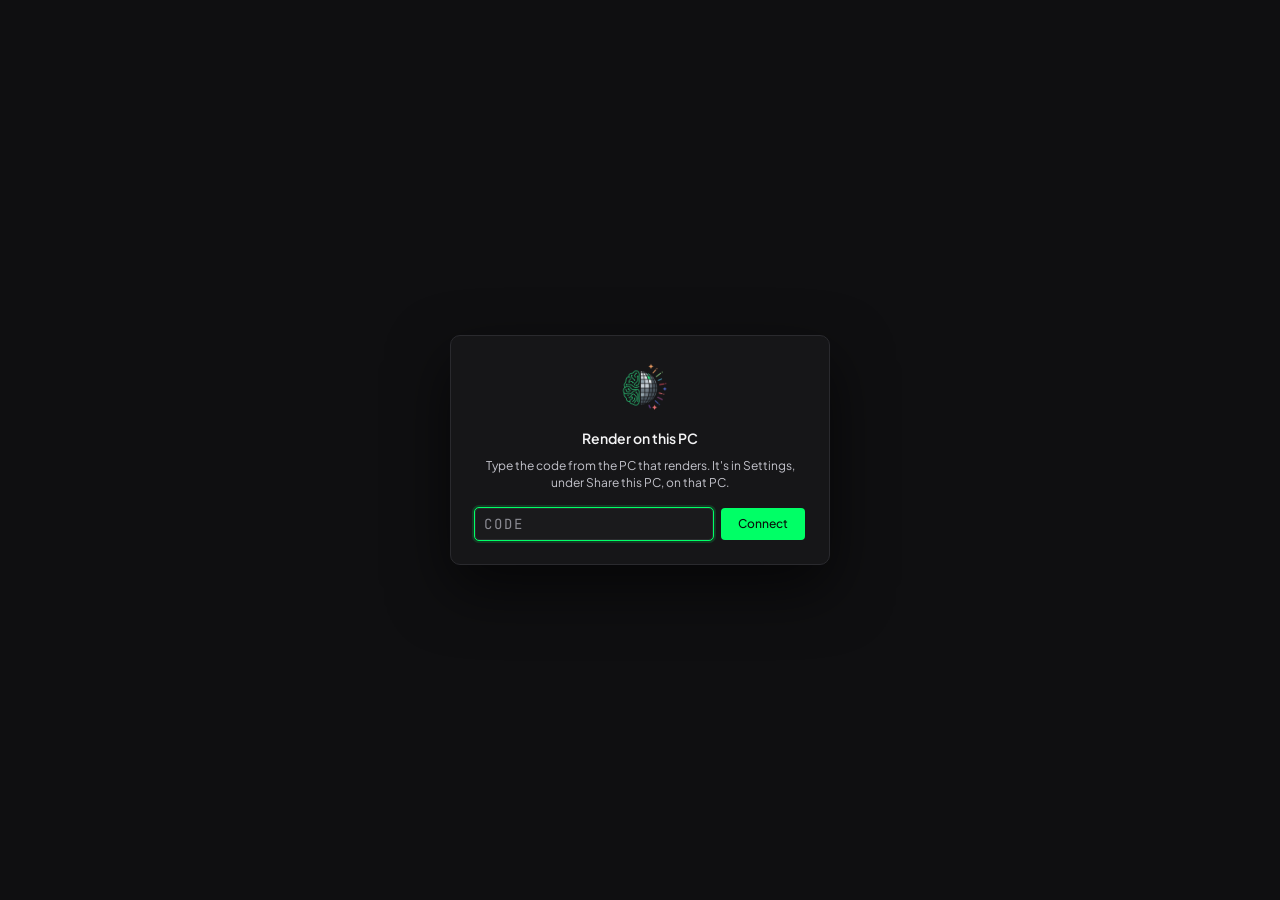
<file: app/static/connect.html>
<!doctype html>
<html lang="en">
<head>
<meta charset="utf-8">
<meta name="viewport" content="width=device-width, initial-scale=1">
<title>Connect to Disco Diffusion Nano</title>
<link rel="icon" href="icon.ico" sizes="any">
<link rel="stylesheet" href="style.css">
<style>
  body { align-items: center; justify-content: center; }
  .connect { width: min(380px, calc(100vw - 32px)); padding: 24px; background: var(--panel); border: 1px solid var(--line-strong); border-radius: 10px; box-shadow: var(--shadow-modal); }
  .connect img { display: block; width: 56px; height: 56px; margin: 0 auto 12px; }
  .connect h1 { margin: 0 0 8px; text-align: center; font-size: 14px; font-weight: 600; color: var(--ink-strong); }
  .connect p { margin: 0 0 16px; color: var(--ink-body); text-align: center; }
  .connect form { display: flex; gap: 8px; }
  .connect input { font: 14px var(--font-mono) !important; letter-spacing: .15em; text-transform: uppercase; height: 32px !important; }
  .connect .primary { flex: none; padding: 0 16px; }
</style>
</head>
<body>
<main class="connect">
  <img src="icon-64.png" alt="">
  <h1>Render on this PC</h1>
  <p>Type the code from the PC that renders. It's in Settings, under Share this PC, on that PC.</p>
  <form id="form">
    <input id="code" autocomplete="off" spellcheck="false" maxlength="12" placeholder="Code" aria-label="Code" autofocus>
    <button class="primary" type="submit">Connect</button>
  </form>
  <p id="error" class="error" role="alert" hidden></p>
</main>
<script>
"use strict";
const code = document.getElementById("code");
const error = document.getElementById("error");
code.value = new URLSearchParams(location.search).get("code") || "";
async function connect(e) {
  e?.preventDefault();
  error.hidden = true;
  const res = await fetch("/api/connect", { method: "POST", headers: { "Content-Type": "application/json" }, body: JSON.stringify({ code: code.value }) });
  if (res.ok) { location.replace("/"); return; }
  const body = await res.json().catch(() => ({}));
  error.textContent = body.detail || "That didn't work. Try again.";
  error.hidden = false;
  code.select();
}
document.getElementById("form").addEventListener("submit", connect);
if (code.value) connect();
</script>
</body>
</html>
</file>
<file: app/static/style.css>
/* Dark theme. Colors, shape, motion and fonts are tokens in :root; use them rather than adding raw colors. */
@font-face { font-family: "Plus Jakarta Sans"; src: url("fonts/PlusJakartaSans.ttf") format("truetype"); font-weight: 200 800; font-display: swap; }
@font-face { font-family: "JetBrains Mono"; src: url("fonts/JetBrainsMono.ttf") format("truetype"); font-weight: 100 800; font-display: swap; }
@font-face { font-family: "Space Grotesk"; src: url("fonts/space-grotesk-300.woff2") format("woff2"); font-weight: 300; font-display: swap; }
@font-face { font-family: "Space Grotesk"; src: url("fonts/space-grotesk-600.woff2") format("woff2"); font-weight: 600; font-display: swap; }

:root {
  color-scheme: dark;
  /* Surfaces, darkest to lightest */
  --divider: #0a0a0b;
  --app: #0f0f11;
  --sunken: #131315;
  --panel: #161618;
  --raised: #1a1a1c;
  --hover: #1f1f22;
  --strong: #222224;
  /* Lines */
  --line-faint: #1d1d20;
  --line: #222225;
  --line-strong: #2a2a2e;
  --line-control: #3f3f46;
  /* Text */
  --ink-strong: #f4f4f5;
  --ink: #e4e4e7;
  --ink-body: #c4c4cc;
  --ink-muted: #a1a1aa;
  --ink-label: #8b8b93;
  --ink-disabled: #52525b;
  /* Accent and status */
  --accent: #00ff66;
  --accent-hover: #4dff94;
  --accent-soft: rgb(0 255 102 / .16);
  --on-accent: #07140c;
  --danger: #f43f5e;
  --danger-line: rgb(244 63 94 / .4);
  --danger-soft: rgb(244 63 94 / .12);
  --warning: #f59e0b;
  --mem-other: #52525b;
  --mem-vram: #2ee086;
  --mem-ram: #4c8dff;
  --mem-disk: #b45cff;
  /* Shape and motion */
  --radius-sm: 4px;
  --radius-md: 6px;
  --radius-lg: 8px;
  --shadow-modal: 0 24px 60px rgb(0 0 0 / .6);
  --ease-out: cubic-bezier(.2, 0, 0, 1);
  --font-ui: "Plus Jakarta Sans", ui-sans-serif, system-ui, sans-serif;
  --font-mono: "JetBrains Mono", ui-monospace, Consolas, monospace;
}

* { box-sizing: border-box; }
html, body { height: 100%; }
body {
  margin: 0;
  display: flex;
  flex-direction: column;
  overflow: hidden;
  background: var(--app);
  color: var(--ink);
  font: 400 12px/1.45 var(--font-ui);
  -webkit-font-smoothing: antialiased;
}
h1, h2 { margin: 0; font-size: inherit; }
code { font-family: var(--font-mono); font-size: 11px; color: var(--ink-body); }
[hidden] { display: none !important; }

:focus-visible { outline: 1px solid var(--accent); outline-offset: 0; box-shadow: 0 0 0 3px var(--accent-soft); }
:focus:not(:focus-visible) { outline: none; }
::-webkit-scrollbar { width: 8px; height: 8px; }
::-webkit-scrollbar-track, ::-webkit-scrollbar-corner { background: transparent; }
::-webkit-scrollbar-thumb { border: 2px solid transparent; border-radius: 4px; background: var(--line-control) padding-box; }
::-webkit-scrollbar-thumb:hover { background-color: var(--ink-label); }

/* Menu bar */
.menubar {
  flex: none; height: 32px; display: flex; align-items: center; gap: 4px;
  padding: 0 8px 0 12px; background: var(--panel); border-bottom: 1px solid var(--divider);
}
.icon-link {
  flex: none; width: 24px; height: 24px; padding: 0; display: inline-flex; align-items: center; justify-content: center;
  color: var(--ink-label); background: none; border: 0; border-radius: var(--radius-sm); cursor: pointer;
  transition: color 120ms var(--ease-out);
}
.icon-link:hover { color: var(--accent); }
.settings-btn { height: 24px; padding: 0 8px; margin-left: 6px; gap: 6px; color: var(--ink-body); background: none; border: 1px solid var(--line-strong); border-radius: var(--radius-sm); }
.settings-btn:hover { color: var(--ink); background: var(--strong); }
.settings-btn svg { width: 14px; height: 14px; }
.icon-link svg { width: 16px; height: 16px; }
.remote-badge { margin-left: 8px; padding: 0 8px; height: 18px; display: inline-flex; align-items: center; font-size: 11px; color: var(--mem-ram); border: 1px solid currentColor; border-radius: 9px; }
/* The wordmark: the one place capitals are used. */
.brand { font: 300 12px/1 "Space Grotesk", var(--font-ui); letter-spacing: .2em; text-transform: uppercase; color: var(--ink-strong); white-space: nowrap; }
.brand span { font-weight: 600; color: var(--accent); }

.banner {
  flex: none; padding: 6px 12px; font-size: 12px; color: var(--warning);
  background: var(--sunken); border-bottom: 1px solid var(--divider);
}

/* Docked workspace: panels stacked with 2px divider gaps */
.workspace {
  flex: 1; min-height: 0;
  display: grid; grid-template-columns: 330px minmax(0, 1fr) 300px;
  gap: 2px; background: var(--divider);
}
.workspace.gallery-closed { grid-template-columns: 330px minmax(0, 1fr) 32px; }
.gallery-closed .gallery .panel-tab, .gallery-closed #openFolder, .gallery-closed #newFolder, .gallery-closed #galleryBody { display: none; }
.workspace.controls-closed { grid-template-columns: 40px minmax(0, 1fr) 300px; }
.workspace.controls-closed.gallery-closed { grid-template-columns: 40px minmax(0, 1fr) 32px; }
.controls-closed .controls .panel-body, .controls-closed .controls .mode-toggle, .controls-closed .controls .panel-foot > :not(.mini-actions) { display: none; }
.controls-closed .controls .panel-top { padding: 2px 0 0; justify-content: center; }  /* level with the Images strip's arrow */
.controls-closed .controls .panel-foot { margin-top: auto; padding: 8px 0; border-top: 0; }
.controls-closed #controlsToggle svg { rotate: 180deg; }
.panel-top .mode-toggle { flex: 1; }
.mini-actions { display: none; }
.controls-closed .mini-actions { display: flex; flex-direction: column; align-items: center; gap: 6px; }
.mini-actions .icon-button { width: 28px; height: 28px; padding: 0; display: grid; place-items: center; }
.mini-actions svg { width: 14px; height: 14px; }
.gallery-closed .gallery .panel-tabs { justify-content: center; padding: 0; }
.gallery-closed #galleryToggle svg { rotate: 180deg; }
.dock { display: flex; flex-direction: column; min-height: 0; background: var(--panel); }
.panel-tabs {
  flex: none; height: 28px; display: flex; align-items: stretch; justify-content: space-between;
  padding-right: 4px; border-bottom: 1px solid var(--line);
}
.panel-tab {
  display: flex; align-items: center; padding: 0 10px; color: var(--ink);
  font-weight: 400; box-shadow: inset 0 -2px 0 var(--accent);
}
.panel-tools { display: flex; align-items: center; gap: 6px; }
.panel-body { flex: 1; min-height: 0; overflow-y: auto; padding: 10px; scrollbar-gutter: stable; }

/* Controls */
.field { display: flex; flex-direction: column; gap: 4px; margin: 0 0 10px; padding: 0; border: 0; min-width: 0; }
.field-name { color: var(--ink-label); padding: 0; }
select option:disabled { color: var(--ink-disabled); }
.hint { color: var(--ink-label); }
input:not([type=checkbox]):not([type=file]):not([type=range]), select, textarea {
  width: 100%; min-width: 0; height: 26px; padding: 0 8px;
  background: var(--raised); color: var(--ink);
  border: 1px solid var(--line-strong); border-radius: var(--radius-sm); font: inherit;
  transition: border-color 120ms var(--ease-out);
}
input[type=number], .value { font-family: var(--font-mono); font-size: 11px; color: var(--accent); font-variant-numeric: tabular-nums; }
textarea { height: auto; padding: 6px 8px; line-height: 1.45; resize: vertical; }
input:not([type=checkbox]):not([type=file]):not([type=range]):hover, select:hover, textarea:hover { border-color: var(--line-control); }
/* Sliders: a thin track that runs edge to edge, filled up to the thumb. */
input[type=range] {
  -webkit-appearance: none; appearance: none; display: block; width: 100%; height: 16px; margin: 0; padding: 0;
  background: transparent; border: 0; cursor: pointer; --fill: 0%;
}
input[type=range]::-webkit-slider-runnable-track {
  height: 4px; border-radius: 2px;
  background: linear-gradient(to right, var(--accent) 0 var(--fill), var(--line-control) var(--fill) 100%);
}
input[type=range]::-webkit-slider-thumb {
  -webkit-appearance: none; width: 12px; height: 12px; margin-top: -4px; border-radius: 50%;
  background: var(--ink-strong); border: 0; box-shadow: 0 0 0 1px rgb(0 0 0 / .4);
  transition: transform 120ms var(--ease-out);
}
input[type=range]:hover::-webkit-slider-thumb { transform: scale(1.15); }
input[type=range]::-moz-range-track { height: 4px; border-radius: 2px; background: var(--line-control); }
input[type=range]::-moz-range-progress { height: 4px; border-radius: 2px; background: var(--accent); }
input[type=range]::-moz-range-thumb { width: 12px; height: 12px; border-radius: 50%; background: var(--ink-strong); border: 0; }
input[type=range]:disabled { cursor: not-allowed; opacity: .5; }
input[type=range]:focus-visible { outline: none; box-shadow: none; }
input[type=range]:focus-visible::-webkit-slider-thumb { box-shadow: 0 0 0 3px var(--accent-soft); }
::placeholder { color: var(--ink-label); opacity: 1; }
input[type=checkbox] { accent-color: var(--accent); margin: 0; }
input[type=file] { color: var(--ink-label); width: 100%; font: inherit; }
input[type=file]::file-selector-button {
  height: 26px; padding: 0 10px; margin-right: 8px; font: inherit; color: var(--ink);
  background: transparent; border: 1px solid var(--line-strong); border-radius: var(--radius-sm); cursor: pointer;
}
.tile-view { align-self: end; }
.pick-row { display: flex; gap: 8px; align-items: center; min-width: 0; }
.pick-row select { flex: 1; min-width: 0; }
.icon-button { flex: none; width: 28px; padding: 0; display: inline-flex; align-items: center; justify-content: center; }
.icon-button svg { width: 16px; height: 16px; }
.segmented.names { width: 200px; }
.context-menu {
  position: fixed; z-index: 50; min-width: 188px; max-width: 300px; padding: 4px;
  background: var(--raised); border: 1px solid var(--line-control); border-radius: var(--radius-md); box-shadow: var(--shadow-modal);
}
.context-menu button {
  display: block; width: 100%; height: 28px; padding: 0 10px; overflow: hidden; text-align: left; white-space: nowrap; text-overflow: ellipsis;
  color: var(--ink); background: none; border: 0; border-radius: var(--radius-sm); cursor: pointer;
}
.context-menu button:hover:not(:disabled), .context-menu button:focus-visible { background: var(--hover); outline: none; }
.context-menu button:disabled { color: var(--ink-disabled); cursor: default; }
.context-menu hr { height: 1px; margin: 4px 0; background: var(--line-strong); border: 0; }
.toast {
  position: fixed; z-index: 50; left: 50%; bottom: 40px; padding: 6px 12px; transform: translateX(-50%);
  color: var(--ink); background: var(--raised); border: 1px solid var(--line-control); border-radius: var(--radius-md);
}
.segmented { display: grid; grid-auto-flow: column; grid-auto-columns: minmax(0, 1fr); gap: 2px; padding: 2px; background: var(--sunken); border: 1px solid var(--line); border-radius: var(--radius-sm); }
.segmented button { height: 24px; min-width: 0; padding: 0 2px; overflow: hidden; text-overflow: ellipsis; white-space: nowrap; background: transparent; color: var(--ink-label); }
.segmented button:hover:not(:disabled) { background: var(--hover); color: var(--ink); }
.segmented button[aria-pressed="true"] { background: var(--strong); color: var(--accent); }
.checks { display: grid; grid-template-columns: 1fr 1fr; gap: 4px 10px; }
.check { display: flex; align-items: center; gap: 6px; color: var(--ink-body); }
/* On and off settings are switches: the label on the left, the switch on the right. */
.check.toggle { flex-direction: row-reverse; justify-content: space-between; gap: 10px; min-height: 22px; cursor: pointer; }
input.switch {
  appearance: none; -webkit-appearance: none; position: relative; flex: none; width: 22px; height: 12px; margin: 0;
  border-radius: 6px; background: var(--line-strong); cursor: pointer; transition: background-color 150ms var(--ease-out);
}
input.switch::before {
  content: ""; position: absolute; top: 2px; left: 2px; width: 8px; height: 8px; border-radius: 50%;
  background: #71717a; transition: left 150ms var(--ease-out), background-color 150ms var(--ease-out);
}
input.switch::after { content: ""; position: absolute; inset: -6px; }  /* a bigger area to click */
input.switch:checked { background: var(--accent); }
input.switch:checked::before { left: 12px; background: var(--app); }
input.switch:disabled { opacity: .4; cursor: not-allowed; }
details > summary { cursor: pointer; color: var(--ink-label); }
details > summary:hover { color: var(--ink); }

/* The render panel: a mode toggle, then cards that fold. */
.panel-top { flex: none; display: flex; align-items: center; gap: 6px; padding: 10px 10px 0; }
.mode-toggle button { height: 28px; }
body:not(.animating) .anim-only, body.animating .image-only { display: none !important; }
.prompt-field { margin-bottom: 12px; }
.prompt-field > .field-name { display: block; }
.card { margin: 0 0 8px; background: var(--panel); border: 1px solid var(--line); border-radius: var(--radius-md); }
.card-head {
  width: 100%; height: 34px; padding: 0 10px 0 8px; justify-content: flex-start; gap: 6px;
  background: none; border: 0; border-radius: var(--radius-md); color: var(--ink);
}
.card-head:hover { background: var(--hover); }
/* A card that is one thing, on or off, has its switch on the title row, so it shows while the card is closed. */
.card-top { display: flex; align-items: center; border-radius: var(--radius-md); }
.card-top:hover { background: var(--hover); }
.card-top .card-head { flex: 1; min-width: 0; }
.card-top .card-head:hover { background: none; }
.card-switch { margin: 0 10px 0 2px; }
.card-title { font-weight: 600; }
.card-sum {
  margin-left: auto; min-width: 0; overflow: hidden; text-overflow: ellipsis; white-space: nowrap;
  font: 11px var(--font-mono); color: var(--ink-label); font-variant-numeric: tabular-nums;
}
.chev { width: 12px; height: 12px; flex: none; position: relative; }
.chev::before {
  content: ""; position: absolute; left: 3px; top: 2px; width: 5px; height: 5px;
  border: solid var(--ink-label); border-width: 0 1.5px 1.5px 0; rotate: 45deg; transition: rotate 120ms var(--ease-out);
}
.card.closed .chev::before { rotate: -45deg; left: 2px; top: 3px; }
.card.closed .card-body { display: none; }
.card-body { display: flex; flex-direction: column; gap: 8px; padding: 2px 10px 12px; }
.card-body > .hint, .card-body p { margin: 0; }
.line { display: grid; grid-template-columns: 116px minmax(0, 1fr); gap: 10px; align-items: center; min-height: 26px; }
.line.stacked { grid-template-columns: minmax(0, 1fr); gap: 4px; }  /* for long names, such as checkpoint files */
.line > .field-name, .slider-row > .field-name { overflow: hidden; text-overflow: ellipsis; white-space: nowrap; }
.slider-row { display: grid; grid-template-columns: 116px minmax(0, 1fr) 58px; gap: 10px; align-items: center; min-height: 26px; }

.readout { text-align: right; padding: 0 6px !important; color: var(--ink-label) !important; appearance: textfield; -moz-appearance: textfield; }
.readout::-webkit-inner-spin-button, .readout::-webkit-outer-spin-button { -webkit-appearance: none; margin: 0; }
.readout.changed { color: var(--accent) !important; }
.pair { display: grid; grid-template-columns: 1fr auto 1fr; gap: 6px; align-items: center; }
.times { color: var(--ink-label); }
.group-label { margin-top: 4px; color: var(--ink-label); font-weight: 600; }
/* A heading that starts a new part of a card, or of an option's settings, gets room and a hairline above it. */
.card-body > .group-label:not(:first-child), .opt-body > .group-label:not(:first-child) {
  margin-top: 8px; padding-top: 10px; border-top: 1px solid var(--line);
}
.opt-body > .group-label:first-child { margin-top: 2px; }
.model-about .link { display: inline; height: auto; color: var(--accent); }

button {
  height: 26px; padding: 0 12px; display: inline-flex; align-items: center; justify-content: center; gap: 6px;
  font: inherit; cursor: pointer; text-decoration: none; white-space: nowrap;
  border-radius: var(--radius-sm); border: 1px solid transparent;
  transition: background 120ms var(--ease-out), border-color 120ms var(--ease-out), color 120ms var(--ease-out);
}
button:disabled { color: var(--ink-disabled); cursor: not-allowed; }
.primary { height: 32px; flex: 1; font-weight: 500; background: var(--accent); color: var(--on-accent); }
.primary:hover:not(:disabled) { background: var(--accent-hover); }
.primary:disabled { background: var(--strong); }
.danger { height: 32px; background: transparent; border-color: var(--danger-line); color: var(--danger); }
.danger:hover { background: var(--danger-soft); }
.default { background: transparent; border-color: var(--line-strong); color: var(--ink); }
.default:hover:not(:disabled) { background: var(--strong); }
.link { height: auto; padding: 0; background: none; color: var(--ink-label); }
.link:hover { color: var(--ink); }
.panel-foot { flex: none; padding: 10px; border-top: 1px solid var(--line); }
.actions { display: flex; gap: 8px; }
.time-note { margin: 0 0 8px; color: var(--ink-label); min-height: 15px; }
/* The memory bars: what is in use now, gray for the rest of the PC and Disco in color. What the next render needs
   is in their hover text. */
.mem-track { position: relative; width: 160px; height: 6px; display: flex; background: var(--strong); border-radius: 3px; overflow: hidden; box-shadow: inset 0 0 0 1px var(--line-strong); }
.mem-track span { display: block; height: 100%; flex: none; transition: width 300ms var(--ease-out); }
.mem-track span + span { box-shadow: inset 1px 0 0 rgb(0 0 0 / .35); }
.mem-track .other { background: var(--mem-other); }
.mem-track .vram { background: var(--mem-vram); }
.mem-track .ram { background: var(--mem-ram); }
.mem-track .moved { background: var(--mem-vram); }
.mem-track .disk { background: var(--mem-disk); }

/* Settings another setting rules out. Hover says why. */
.blocked { opacity: .45; }
.blocked, .blocked * { cursor: not-allowed; }
.clash .field-name, .clash.check, .clash .adv-name { color: var(--danger) !important; }
.card-sum.blocked-sum { color: var(--ink-disabled); }
/* Drop zones: an image, a video or a set of images, dropped or chosen with a click. */
.drop {
  position: relative; display: flex; align-items: center; justify-content: center; min-height: 64px; padding: 8px;
  color: var(--ink-label); background: var(--sunken); border: 1px dashed var(--line-control); border-radius: var(--radius-md);
  cursor: pointer; text-align: center; overflow: hidden; transition: border-color 120ms var(--ease-out), background 120ms var(--ease-out);
}
.drop:hover { border-color: var(--ink-label); color: var(--ink-body); }
.drop.over { border-style: solid; border-color: var(--accent); background: var(--accent-soft); color: var(--ink); }
.drop.full { border-style: solid; border-color: var(--line-strong); padding: 0; min-height: 0; }
.drop.busy { cursor: progress; }
.drop-empty { display: flex; flex-direction: column; align-items: center; gap: 4px; pointer-events: none; }
.drop-empty svg { width: 20px; height: 20px; }
.drop .drop-image { display: block; width: 100%; max-height: 180px; object-fit: contain; background: var(--app); }
.drop-name { position: absolute; left: 0; right: 0; bottom: 0; padding: 14px 30px 4px 8px; overflow: hidden; text-overflow: ellipsis; white-space: nowrap;
  text-align: left; font-size: 11px; color: var(--ink); background: linear-gradient(transparent, rgb(0 0 0 / .75)); pointer-events: none; }
.drop-name:empty { display: none; }
.drop.full:not(:has(.drop-image:not([hidden]))) .drop-name { position: static; padding: 10px 30px 10px 10px; background: none; color: var(--ink-body); }
.drop.busy .drop-name { position: static; padding: 10px; background: none; color: var(--ink-label); }
.drop-clear {
  position: absolute; top: 4px; right: 4px; width: 22px; height: 22px; padding: 0; color: var(--ink);
  background: rgb(0 0 0 / .6); border: 0; border-radius: 50%;
}
.drop-clear:hover { background: var(--danger); color: #fff; }
.drop-erase {
  position: absolute; top: 4px; right: 30px; width: 22px; height: 22px; padding: 0; display: grid; place-items: center;
  color: var(--ink); background: rgb(0 0 0 / .6); border: 0; border-radius: 50%;
}
.drop-erase:hover:not(:disabled) { background: var(--accent); color: var(--app); }
.drop-erase:disabled { color: var(--ink); opacity: .55; }
.drop-erase svg { width: 13px; height: 13px; stroke-width: 2.2; }
.drop-clear svg { width: 12px; height: 12px; }
.start-block { display: flex; flex-direction: column; gap: 6px; margin: 0 0 12px; }
.start-options { display: flex; flex-direction: column; gap: 8px; margin-top: 4px; }
.guides { display: grid; grid-template-columns: repeat(3, minmax(0, 1fr)); gap: 8px; }
.guide { display: flex; flex-direction: column; gap: 4px; min-width: 0; }
.guide > .field-name { overflow: hidden; text-overflow: ellipsis; white-space: nowrap; }
.drop.small { aspect-ratio: 1; min-height: 0; padding: 4px; }
.drop.small.full { padding: 0; }
.drop.small .drop-image { width: 100%; height: 100%; max-height: none; object-fit: cover; }
.drop.small .drop-name { display: none; }
.drop-stack { position: absolute; inset: 0; display: grid; grid-auto-flow: column; grid-auto-columns: minmax(0, 1fr); }
.drop-stack img { width: 100%; height: 100%; object-fit: cover; display: block; }
.drop-count { position: absolute; left: 0; right: 0; bottom: 0; padding: 10px 4px 3px; font-size: 11px; color: var(--ink); background: linear-gradient(transparent, rgb(0 0 0 / .75)); }
.drop-count:empty { display: none; }
.drop.many:not(:has(.drop-stack:not([hidden]))) .drop-count { position: static; background: none; color: var(--ink-body); padding: 0; }
.drop.video .drop-image { max-height: 140px; }
/* Prompt changes in a clip: one box per change, with the frame it starts at. */
.prompt-changes { display: flex; flex-direction: column; gap: 8px; }
.prompt-changes:not(:empty) { margin-top: 6px; }
.change { display: flex; flex-direction: column; gap: 4px; padding-left: 8px; border-left: 2px solid var(--accent-soft); }
.change-head { display: flex; align-items: center; gap: 8px; }
.change-head .frame { width: 64px !important; flex: none; }
.change-head .field-name { white-space: nowrap; }
.change-head .late { flex: 1; color: var(--warning); }
.change-head .icon-link { margin-left: auto; }
.add-change { align-self: flex-start; margin-top: 6px; height: 24px; padding: 0 10px; color: var(--ink-body); }
.add-change svg { width: 12px; height: 12px; }
.seed::placeholder { color: var(--ink-label); }
.error { color: var(--danger); margin: 8px 0 0; }

/* Stage */
.stage { display: flex; flex-direction: column; min-height: 0; min-width: 0; background: var(--app); }
.canvas {
  position: relative; flex: 1; min-height: 0; display: flex; align-items: center; justify-content: center; padding: 16px; overflow: hidden;
  background-size: 20px 20px;
  background-image:
    linear-gradient(to right, rgb(255 255 255 / .015) 1px, transparent 1px),
    linear-gradient(to bottom, rgb(255 255 255 / .015) 1px, transparent 1px);
}
body.no-grid .canvas { background-image: none; }  /* Settings: Grid behind the picture, off */
.canvas img, .canvas video { max-width: 100%; max-height: 100%; object-fit: contain; display: block; box-shadow: 0 16px 40px rgb(0 0 0 / .6); }
.empty { color: var(--ink-label); font-size: 14px; text-align: center; }

/* Regions: boxes drawn on the frame, each with a prompt. The editor lies over the canvas; its bar takes the bottom. */
.canvas.editing { padding-bottom: 64px; }
.region-editor { position: absolute; inset: 0; z-index: 2; }
.region-frame { position: absolute; cursor: crosshair; touch-action: none; outline: 1px solid var(--line-control); }
.region-frame.blank {
  background-color: var(--sunken); background-size: 20px 20px;
  background-image: linear-gradient(to right, rgb(255 255 255 / .03) 1px, transparent 1px), linear-gradient(to bottom, rgb(255 255 255 / .03) 1px, transparent 1px);
}
.region-box {
  position: absolute; box-sizing: border-box; min-width: 24px; min-height: 24px; cursor: move;
  border: 2px solid var(--region); border-radius: var(--radius-sm);
  background: color-mix(in srgb, var(--region) 12%, transparent);
  box-shadow: 0 0 0 1px rgb(0 0 0 / .5);
}
.region-box.picked { background: color-mix(in srgb, var(--region) 20%, transparent); box-shadow: 0 0 0 1px rgb(0 0 0 / .5), 0 0 0 3px color-mix(in srgb, var(--region) 30%, transparent); }
.region-text {
  position: absolute; left: 4px; top: 4px; right: 26px; width: auto; max-width: 320px; min-height: 0; height: auto; resize: none;
  padding: 3px 6px; font: inherit; line-height: 1.35; color: var(--ink-strong); field-sizing: content; max-height: calc(100% - 8px);
  background: rgb(10 10 12 / .82); border: 1px solid color-mix(in srgb, var(--region) 50%, transparent); border-radius: var(--radius-sm); cursor: text;
}
.region-text:focus { border-color: var(--region); }
.region-del {
  position: absolute; top: 4px; right: 4px; width: 18px; height: 18px; padding: 0; display: grid; place-items: center;
  font-size: 14px; line-height: 1; color: var(--ink); background: rgb(10 10 12 / .82); border: 1px solid var(--line-control); border-radius: var(--radius-sm); cursor: pointer;
}
.region-del:hover { color: var(--danger); border-color: var(--danger-line); }
.region-grip {
  position: absolute; right: -5px; bottom: -5px; width: 10px; height: 10px; cursor: nwse-resize;
  background: var(--region); border: 1px solid rgb(0 0 0 / .6); border-radius: 2px;
}
.region-bar {
  position: absolute; left: 50%; bottom: 12px; transform: translateX(-50%); display: flex; align-items: center; gap: 8px;
  max-width: calc(100% - 24px); padding: 6px 8px; background: var(--raised); border: 1px solid var(--line-control);
  border-radius: var(--radius-md); box-shadow: var(--shadow-modal);
}
.region-note { flex: 1 1 auto; min-width: 0; color: var(--ink-body); white-space: nowrap; overflow: hidden; text-overflow: ellipsis; }
.region-strength { display: flex; align-items: center; gap: 6px; flex: none; color: var(--ink-label); }
.region-strength input { width: 90px; }
.region-bar button { flex: none; height: 28px; padding: 0 10px; white-space: nowrap; }
.region-bar .primary { flex: none; }
.regions-more { display: flex; flex-direction: column; gap: 8px; }
/* Erase paints over the paused preview. The strokes are solid and the layer is see-through, so overlaps stay even. */
.erase-frame { cursor: none; overflow: hidden; }
.erase-frame canvas { position: absolute; inset: 0; width: 100%; height: 100%; touch-action: none; }
#eraseCanvas, #inpaintCanvas { opacity: .5; }
#inpaintCanvas { pointer-events: none; }  /* the brush paints from the top layer, whichever tool it is */
#cloneCanvas { pointer-events: none; }  /* the copies as they will look, under the erase strokes */
.clone-mark { position: absolute; width: 17px; height: 17px; margin: -8px 0 0 -8px; pointer-events: none; }
.clone-mark::before, .clone-mark::after { content: ""; position: absolute; background: #fff; box-shadow: 0 0 0 1px rgb(0 0 0 / .6); }
.clone-mark::before { left: 8px; top: 0; width: 1px; height: 17px; }
.clone-mark::after { left: 0; top: 8px; width: 17px; height: 1px; }
.erase-frame.waiting .clone-mark { display: none; }
/* Fix's bar, with the late note over it. Rows: the tool and what to do, the tool's own settings, then the brush and
   the way out. A narrow stage wraps a row's groups, never a group itself. */
.fix-dock {
  position: absolute; left: 50%; bottom: 12px; transform: translateX(-50%); width: max-content; max-width: calc(100% - 24px);
  display: flex; flex-direction: column; align-items: center; gap: 8px;
}
.fix-dock .fix-bar { position: static; transform: none; max-width: 100%; flex-direction: column; align-items: stretch; gap: 8px; padding: 8px 10px; }
.fix-row { display: flex; align-items: center; flex-wrap: wrap; gap: 8px 12px; min-width: 0; }
.fix-row[hidden] { display: none; }
.fix-tools { flex: none; width: 196px; }
.fix-bar .region-note { flex: 1 1 200px; }
.fix-bar .region-strength input { width: 76px; }
.fix-edits, .fix-actions { display: flex; gap: 8px; flex: none; }  /* each pair wraps together */
.fix-actions { margin-left: auto; }
#inpaintPrompt { flex: 1 1 240px; width: auto; min-width: 160px; height: 28px; }
.inpaint-options select { flex: none; width: auto; height: 28px; }
/* Inpaint's tries: the picture as it paused, then each try, shown in place on the picture when chosen. */
.try-list { display: flex; gap: 6px; flex: 1 1 auto; min-width: 0; overflow-x: auto; }
.try-tile {
  position: relative; flex: none; width: 72px; height: 48px; padding: 0; overflow: hidden; background: var(--raised);
  border: 1px solid var(--line-control); border-radius: var(--radius-sm);
}
.try-tile img { width: 100%; height: 100%; object-fit: cover; display: block; }
.try-tile[aria-selected="true"] { border-color: var(--accent); box-shadow: 0 0 0 1px var(--accent); }
.try-tile .try-label {
  position: absolute; left: 0; right: 0; bottom: 0; padding: 1px 4px; background: rgb(10 10 12 / .7); color: var(--ink-body);
  font-size: 11px; line-height: 14px; text-align: left;
}
.try-tile.painting { display: flex; align-items: center; justify-content: center; cursor: progress; }
.erase-frame.trying #inpaintCanvas { visibility: hidden; }  /* a try on the stage shows as it would be used */
/* A start image's try is the whole fix, erase and clones too. The erase layer still takes the brush. */
.erase-frame.trying.whole #cloneCanvas { visibility: hidden; }
.erase-frame.trying.whole #eraseCanvas { opacity: 0; }
.fix-late {
  display: flex; align-items: center; gap: 10px; max-width: 100%; padding: 5px 6px 5px 12px; background: var(--raised);
  border: 1px solid var(--line-control); border-radius: var(--radius-md); color: var(--ink-body); white-space: nowrap;
}
.fix-late[hidden] { display: none; }
.fix-late span { min-width: 0; overflow: hidden; text-overflow: ellipsis; }
.fix-late .link-button { flex: none; height: auto; padding: 0; background: none; color: var(--accent); }
.fix-late .link-button:hover { color: var(--accent-hover); }
.fix-late-close { flex: none; width: 22px; height: 22px; padding: 0; background: none; color: var(--ink-label); font-size: 15px; line-height: 1; }
.fix-late-close:hover { color: var(--ink); }
.erase-ring { position: absolute; pointer-events: none; border: 1.5px solid #fff; border-radius: 50%; box-shadow: 0 0 0 1px rgb(0 0 0 / .6); }
/* Until the render has paused, Fix and Regions say so over the frame, and nothing can be drawn. */
.region-frame.waiting { cursor: progress; }
.erase-frame.waiting canvas, .erase-frame.waiting .erase-ring, .region-frame.waiting .region-box { display: none; }
.stage-wait {
  position: absolute; inset: 0; z-index: 1; display: flex; align-items: center; justify-content: center; gap: 10px;
  background: rgb(10 10 12 / .55); color: var(--ink-strong); font-weight: 600;
}
.stage-wait[hidden] { display: none; }
.brush-size { min-width: 46px; font: 11px var(--font-mono); color: var(--ink-label); font-variant-numeric: tabular-nums; }
.spinner { width: 14px; height: 14px; border: 2px solid var(--line-strong); border-top-color: var(--accent); border-radius: 50%; animation: spin 800ms linear infinite; }
@keyframes spin { to { rotate: 360deg; } }
.region-list { margin: 0; padding: 0; list-style: none; display: flex; flex-direction: column; gap: 4px; }
.region-list li {
  display: flex; align-items: center; gap: 8px; min-width: 0; color: var(--ink-body);
  white-space: nowrap; overflow: hidden; text-overflow: ellipsis;
}
.region-list li::before { content: ""; flex: none; width: 10px; height: 10px; border: 2px solid var(--region); border-radius: 2px; background: color-mix(in srgb, var(--region) 20%, transparent); }
.region-list li.none { color: var(--ink-label); white-space: normal; }
.region-list li.none::before { display: none; }
.regions-btn { height: 28px; }
.under-canvas { flex: none; display: flex; flex-direction: column; gap: 8px; padding: 0 16px; }
.under-canvas:not(:empty) { padding-bottom: 12px; }
.bar { height: 2px; background: var(--line-strong); border-radius: 1px; overflow: hidden; }
.bar span { display: block; height: 100%; width: 0; background: var(--accent); transition: width 300ms var(--ease-out); }
.progress-text { display: flex; justify-content: space-between; gap: 12px; margin-top: 6px; color: var(--ink-muted); }
.progress-text .nums { font-family: var(--font-mono); font-size: 11px; font-variant-numeric: tabular-nums; }
.result { align-self: center; max-width: 100%; padding: 6px 12px; border-radius: var(--radius-lg); color: var(--ink-body); background: var(--panel); border: 1px solid var(--line); text-align: center; }
.result.bad { border-color: var(--danger-line); color: var(--danger); background: var(--danger-soft); }
.log pre {
  max-height: 170px; overflow: auto; margin: 6px 0 0; padding: 8px; white-space: pre-wrap;
  font: 11px/1.45 var(--font-mono); background: var(--sunken); color: var(--ink-muted); border-radius: var(--radius-sm);
}
.image-actions {
  align-self: center; max-width: 100%; display: flex; flex-wrap: wrap; justify-content: center; align-items: center; gap: 8px;
  padding: 8px; background: var(--panel); border: 1px solid var(--line-strong); border-radius: 10px;
}
.image-actions select { width: auto; max-width: 240px; }

/* Gallery */
.grid { display: grid; grid-template-columns: 1fr 1fr; gap: 6px; }
.thumb { position: relative; height: auto; padding: 0; border: 1px solid var(--line-control); border-radius: var(--radius-sm); overflow: hidden; background: var(--sunken); aspect-ratio: 1; }
.thumb:hover { border-color: var(--ink-label); }
.thumb.selected { border-color: var(--accent); box-shadow: 0 0 0 3px var(--accent-soft); }
.thumb img { width: 100%; height: 100%; object-fit: cover; display: block; }
.thumb.video::after { content: "\25B6"; position: absolute; right: 4px; bottom: 3px; font-size: 10px; color: var(--accent); text-shadow: 0 0 4px #000; }
/* Gallery folders: a header row with a cover, name and count, over the images inside. */
.folder { margin-bottom: 2px; }
.folder-head {
  position: relative; width: 100%; height: 40px; padding: 0 8px; justify-content: flex-start; gap: 8px;
  background: none; border: 1px solid transparent; border-radius: 5px; color: var(--ink); user-select: none;
}
.folder-head:hover { background: #1a1a1d; }
.folder.drop .folder-head { border-color: var(--accent); background: var(--accent-soft); }
.dragging-image .folder-head { border-style: dashed; border-color: var(--line-strong); }
.dragging-image .folder.drop .folder-head { border-style: solid; border-color: var(--accent); }
.folder-chev { flex: none; display: flex; width: 14px; margin: 0 -4px; color: var(--ink-muted); }
.folder-chev svg { width: 12px; height: 12px; transition: rotate 120ms var(--ease-out); rotate: 90deg; }
.folder.closed .folder-chev svg { rotate: 0deg; }
.folder-head:hover .folder-chev { color: var(--ink); }
.folder-cover { position: relative; flex: none; width: 28px; height: 28px; border: 1px solid var(--line-strong); border-radius: 3px; overflow: hidden; background: #18181b; }
.folder-cover img { display: block; width: 100%; height: 100%; object-fit: cover; }
.folder-mark { position: absolute; inset: 0; display: flex; align-items: center; justify-content: center; color: var(--accent); }
.folder-mark svg { width: 14px; height: 14px; }
.folder-mark.corner { inset: auto 0 0 auto; padding: 1px; background: var(--sunken); border-top-left-radius: 3px; }
.folder-mark.corner svg { width: 9px; height: 9px; }
.folder-name { flex: 1; min-width: 0; overflow: hidden; text-overflow: ellipsis; white-space: nowrap; text-align: left; }
.folder-count { font: 11px var(--font-mono); color: var(--ink-label); }
/* The open folder's images, indented with a line in the accent color. */
.folder .grid { position: relative; margin: 4px 0 8px; padding-left: 22px; }
.folder .grid::before { content: ""; position: absolute; top: 0; bottom: 0; left: 15px; width: 1px; background: color-mix(in srgb, var(--accent) 40%, transparent); }
.folder.closed .grid { display: none; }
.folder-empty { grid-column: 1 / -1; margin: 2px 0 6px; }
.new-folder { margin-bottom: 8px; }
.new-folder input { width: 100%; }
.motion { margin: 4px 0 8px; }
.motion-row { display: grid; grid-template-columns: 116px minmax(0, 1fr) 76px 22px; gap: 6px; align-items: center; margin: 4px 0; padding-left: 20px; }  /* in line with the card's other rows */

.motion-row.keyed input[type="range"] { opacity: .35; }
.motion-row .keys { font: 11px var(--font-mono); padding: 0 4px; }
.motion-row .icon-link { height: 22px; padding: 0; }
.curve { width: min(840px, calc(100vw - 32px)); height: auto; }
.curve canvas { display: block; width: 100%; height: auto; margin: 12px 0 8px; background: var(--sunken); border: 1px solid var(--line); border-radius: var(--radius-sm); cursor: crosshair; touch-action: none; }
.curve #curveText, .curve #scheduleText { width: 100%; font: 12px var(--font-mono); }
.inline-field { display: flex; align-items: center; gap: 8px; }

/* Status bar */
.statusbar {
  flex: none; height: 26px; display: flex; align-items: center; gap: 10px; padding: 0 12px;
  background: var(--panel); border-top: 1px solid var(--divider); color: var(--ink-label); font-size: 11px;
}
.statusbar .sep { width: 1px; height: 14px; background: var(--line-strong); }
.statusbar .value { color: var(--ink-muted); }
.statusbar .low { color: var(--warning); }
#statusState { display: flex; align-items: center; gap: 6px; color: var(--ink-muted); }
#statusState::before { content: ""; width: 7px; height: 7px; border-radius: 50%; background: var(--accent); }
#statusState.offline::before { background: var(--danger); }
.spacer { flex: 1; }
.meter { display: flex; align-items: center; gap: 8px; }

/* Centered windows: Settings and Help */
.modal {
  width: min(720px, calc(100vw - 32px)); height: min(680px, calc(100vh - 48px)); max-width: none; max-height: none;
  margin: auto; padding: 0; overflow: hidden; border: 1px solid var(--line-strong); border-radius: 10px;
  background: var(--panel); color: var(--ink); box-shadow: var(--shadow-modal);
}
.modal[open] { display: flex; flex-direction: column; animation: modal-in 160ms var(--ease-out); }
.modal::backdrop { background: rgb(0 0 0 / .55); }
@keyframes modal-in { from { opacity: 0; scale: .98; } }
.modal-head { flex: none; height: 44px; display: flex; align-items: center; gap: 12px; padding: 0 16px; border-bottom: 1px solid var(--line); }
.modal-head h2 { font-weight: 600; font-size: 13px; color: var(--accent); white-space: nowrap; }
.modal-body { flex: 1; min-height: 0; overflow-y: auto; padding: 4px 16px 24px; }
.folders { padding: 8px 0; border-bottom: 1px solid var(--line-faint); }
.folder-field { padding: 6px 0; display: flex; flex-direction: column; gap: 4px; }
.folder-row { display: flex; gap: 8px; align-items: flex-start; }
.folder-row button { flex: none; }
.folder-row textarea { resize: vertical; white-space: pre; overflow-x: auto; }
.folder-actions { display: flex; flex-wrap: wrap; gap: 4px 10px; align-items: center; margin-top: 6px; }
.folders .error { margin: 4px 0 0; }
.model-row { display: flex; align-items: center; gap: 12px; min-height: 36px; padding: 4px 0; border-bottom: 1px solid var(--line-faint); }
.model-row:last-child { border-bottom: 0; }
.model-text { flex: 1; min-width: 0; }
.model-text .adv-name { padding-top: 0; }
.model-state:empty { display: none; }
#welcome .folder-row { margin-bottom: 4px; }
#welcomeUpscaler { margin-bottom: 6px; }
.modal-foot { flex: none; display: flex; align-items: center; gap: 12px; padding: 10px 16px; border-top: 1px solid var(--line); }
.modal-foot .error { margin: 0; }
.modal-foot .primary { flex: none; padding: 0 24px; }
.help h3 { margin: 14px 0 4px; font-size: 12px; font-weight: 600; color: var(--ink-strong); }
.help p { margin: 0 0 6px; color: var(--ink-body); }
.help dl { margin: 0; display: grid; grid-template-columns: 110px minmax(0, 1fr); gap: 2px 12px; }
.help dt { color: var(--ink-body); }
.help dd { margin: 0; color: var(--ink-label); }
.help h4 { margin: 14px 0 2px; font-size: 11px; font-weight: 600; color: var(--ink-muted); }
.ranges { width: 100%; table-layout: fixed; border-collapse: collapse; }
.ranges th, .ranges td { padding: 5px 8px 0 0; text-align: left; vertical-align: top; overflow-wrap: anywhere; font-weight: 400; }
.ranges thead th { padding: 4px 8px 4px 0; color: var(--ink-label); font-size: 11px; border-bottom: 1px solid var(--line); }
.ranges tbody th { color: var(--ink-body); font: 11px/1.4 var(--font-mono); }
.ranges tbody td { color: var(--ink-muted); font: 11px/1.4 var(--font-mono); }
.ranges tbody .note { padding: 0 0 6px; color: var(--ink-label); font: inherit; border-bottom: 1px solid var(--line-faint); }
.models-section { border-bottom: 1px solid var(--line-faint); padding: 6px 0; }
.models-section > summary { color: var(--ink-body); padding: 4px 0; }
.swatches { display: flex; flex-wrap: wrap; gap: 6px; align-items: center; }
.swatch {
  width: 24px; height: 24px; padding: 0; border-radius: 50%; border: 1px solid var(--line-control);
  background: var(--swatch); cursor: pointer;
}
.swatch[aria-pressed="true"] { box-shadow: 0 0 0 2px var(--panel), 0 0 0 4px var(--swatch); border-color: transparent; }
.swatch.custom { position: relative; overflow: hidden; background: conic-gradient(#f43f5e, #f59e0b, #00ff66, #22d3ee, #4c8dff, #b45cff, #f43f5e); }
.swatch.custom input { position: absolute; inset: 0; width: 100%; height: 100%; opacity: 0; cursor: pointer; border: 0; padding: 0; }
.adv-field { padding: 6px 0; display: grid; grid-template-columns: 220px minmax(0, 1fr); gap: 4px 12px; align-items: start; }
.adv-control { display: flex; align-items: center; gap: 4px; min-width: 0; }
.adv-control > :first-child { flex: 1; min-width: 0; }
.adv-control > .adv-bool { flex: 0 1 auto; margin-right: auto; }
.adv-reset { color: var(--ink-label); }
.adv-reset:hover { color: var(--accent); }
.adv-name { font: 11px/1.4 var(--font-mono); color: var(--ink-body); word-break: break-word; padding-top: 5px; }
.adv-field.changed .adv-name { color: var(--accent); }
.adv-help { grid-column: 1 / -1; color: var(--ink-label); }
.adv-field.bad input { border-color: var(--danger); }
.adv-bool { padding-top: 6px; }
.adv-slider { display: grid; grid-template-columns: minmax(0, 1fr) 72px; gap: 10px; align-items: center; }

.adv-field.changed .readout { color: var(--accent) !important; }
.slider-row.unused, .adv-field.unused { opacity: .45; }

/* Settings inside a card: the same rows as Settings, sized for the panel, help on hover. */
.card-fields { display: flex; flex-direction: column; gap: 4px; }
.opt > .opt-body { gap: 4px; }
.card-fields .adv-field.stacked { grid-template-columns: minmax(0, 1fr); gap: 5px; align-items: stretch; }
.card-fields .adv-field.stacked textarea { width: 100%; min-height: 44px; resize: vertical; }
.card-fields .adv-field { grid-template-columns: 116px minmax(0, 1fr); gap: 10px; padding: 2px 0; align-items: center; }
.card-fields .field-name { line-height: 1.25; overflow-wrap: anywhere; }  /* long names wrap to a second line rather than being cut off */
.hover-help .controls label.field-name[title], .hover-help .controls .field-name[title] { cursor: help; }
.adv-field.changed .sched-sum, .card-fields .adv-field.changed select, .card-fields .adv-field.changed input[type="text"] { color: var(--accent); }
.card-fields .adv-slider { grid-template-columns: minmax(0, 1fr) 58px; }
.card-fields .adv-bool { padding-top: 0; }
/* An option with settings of its own: the option's row, a settings toggle beside it, and its settings under it. */
.opt { display: grid; grid-template-columns: 18px minmax(0, 1fr); column-gap: 2px; align-items: center; }
.opt > .opt-toggle { grid-column: 1; grid-row: 1; }
.opt > .opt-main { grid-column: 2; grid-row: 1; min-width: 0; }
.opt > .opt-body { grid-column: 2; display: flex; flex-direction: column; margin: 2px 0 6px; padding: 2px 0 2px 10px; border-left: 2px solid var(--line); }
.opt > .opt-body[hidden] { display: none; }
.opt:has(> .opt-main[hidden]) { display: none; }
/* Rows beside options start where the options' names start, after the arrows' column, so everything lines up. */
.card-body:has(> .opt) > :is(.slider-row, .line, .check),
.card-body:has(> .opt) > div:not(.opt) > :is(.slider-row, .line, .check),
.card-fields:has(> .opt) > .adv-field,
.opt-body:has(> .card-fields > .opt) > :not(.card-fields) { padding-left: 20px; }
.opt > .add-change.opt-main { justify-self: start; }
/* Size's own rows keep their full width: Small first's arrow beside them would squeeze the size menus. */
.card[data-card="size"] .card-body > .line { padding-left: 0; }
.opt > .group-label.opt-main { cursor: pointer; }
.opt > .group-label.opt-main:hover { color: var(--ink); }
.opt-toggle {
  position: relative; display: grid; place-items: center; width: 18px; height: 24px; padding: 0;
  border: 0; border-radius: var(--radius-sm); background: none; color: var(--ink-label); cursor: pointer;
}
.opt > .opt-toggle[hidden] { display: grid; visibility: hidden; }  /* keeps its column, so rows still line up */
.opt-toggle svg { width: 14px; height: 14px; transition: rotate .15s; }
.opt.open > .opt-toggle svg { rotate: 90deg; }
.opt-toggle:hover { color: var(--ink); background: var(--panel); }
.opt-toggle.changed::after {
  content: ""; position: absolute; top: 3px; right: 3px; width: 5px; height: 5px; border-radius: 50%; background: var(--accent);
}
.opt-toggle:focus-visible { outline: 2px solid var(--accent); outline-offset: 1px; }
.opt.unused { display: none; }
/* A switched-on option is its own section: the option, then its settings under it. */
.opt.switched.active { margin: 3px -7px; padding: 3px 6px 3px 6px; background: var(--sunken); border: 1px solid var(--line); border-radius: 6px; }
.opt.switched.active > .opt-body { margin-bottom: 3px; }
.opt.switched.active > .opt-toggle { color: var(--accent); }

/* A schedule's graph, from the start of the render to the end. Clicking it opens the editor. */
.sched-preview {
  position: relative; display: block; width: 100%; height: 30px; padding: 0; overflow: hidden;
  background: var(--sunken); border: 1px solid var(--line); border-radius: var(--radius-sm); cursor: pointer;
}
.sched-preview:hover { border-color: var(--accent); }
.sched-preview svg { position: absolute; inset: 0; width: 100%; height: 100%; }
.sched-fill { fill: var(--accent-soft); stroke: none; }
.sched-line { fill: none; stroke: var(--accent); stroke-width: 1.5; vector-effect: non-scaling-stroke; }
.sched-sum {
  position: absolute; right: 4px; top: 2px; padding: 0 4px; border-radius: 3px;
  font: 10px/1.5 var(--font-mono); color: var(--ink-body); background: color-mix(in srgb, var(--panel) 75%, transparent);
}
.adv-control > .sched-preview { flex: 0 0 160px; }
.card-fields .adv-control > .sched-preview { flex: 1; }

/* Choosing a file or folder on the PC that renders, from a browser on another PC. */
.modal.browse { width: min(560px, calc(100vw - 32px)); height: min(560px, calc(100vh - 48px)); }
.browse-path { display: flex; gap: 6px; align-items: center; padding: 10px 0 4px; }
.browse-path input { flex: 1; min-width: 0; }
.browse-list { list-style: none; margin: 6px 0 0; padding: 0; border: 1px solid var(--line); border-radius: var(--radius-sm); }
.browse-list li + li { border-top: 1px solid var(--line-faint); }
.browse-list button {
  display: flex; width: 100%; height: auto; gap: 8px; align-items: center; justify-content: flex-start; padding: 6px 10px; text-align: left;
  background: none; border: 0; border-radius: 0; color: var(--ink);
}
.browse-list button:hover:not(:disabled) { background: var(--hover); }
.browse-list button:disabled { color: var(--ink-label); cursor: default; }
.browse-list svg { flex: none; width: 16px; height: 16px; color: var(--ink-label); }
.browse-list .file svg { color: var(--accent); }
.browse-list .size { margin-left: auto; color: var(--ink-label); font-size: 11px; }
.browse-list .empty { padding: 10px; color: var(--ink-label); }

@media (max-width: 1100px) {
  .workspace, .workspace.gallery-closed { grid-template-columns: 330px minmax(0, 1fr); grid-template-rows: minmax(0, 1fr) 180px; }
  .workspace.gallery-closed { grid-template-rows: minmax(0, 1fr) 28px; }
  .workspace.controls-closed, .workspace.controls-closed.gallery-closed { grid-template-columns: 40px minmax(0, 1fr); }
  .gallery-closed .gallery .panel-tabs { justify-content: flex-end; padding-right: 4px; }
  #galleryToggle svg { rotate: 90deg; }
  .gallery-closed #galleryToggle svg { rotate: -90deg; }
  .gallery { grid-column: 1 / -1; }
  .grid { grid-template-columns: repeat(auto-fill, 110px); }
}
@media (max-width: 720px) {
  html, body { height: auto; }
  body { overflow: auto; }
  .workspace { display: flex; flex-direction: column; }
  .canvas { min-height: 320px; }
  .adv-field { grid-template-columns: 1fr; }
  .mem-track { width: 90px; }
  #controlsToggle { display: none; }  /* the panels stack here, so there's nothing to fold */
}
@media (prefers-reduced-motion: reduce) {
  *, *::before, *::after { animation: none !important; transition: none !important; }
}
.slider-row.seed-row { grid-template-columns: 116px minmax(0, 1fr) 84px; }
.back-home { margin-left: 8px; font-size: 11px; }
.share-info { display: flex; flex-direction: column; gap: 4px; padding: 8px 10px; background: var(--sunken); border: 1px solid var(--line); border-radius: var(--radius-sm); }
.share-line { display: flex; align-items: center; gap: 10px; }
.share-line .hint { width: 56px; flex: none; }
.share-line .code { font-size: 14px; letter-spacing: .12em; color: var(--ink-strong); }
.about { display: flex; align-items: center; gap: 16px; margin: 12px 0 4px; padding: 14px 16px; background: var(--sunken); border: 1px solid var(--line); border-radius: var(--radius-lg); }
.about img { flex: none; }
.about-name { font: 300 13px/1.2 "Space Grotesk", var(--font-ui); letter-spacing: .2em; text-transform: uppercase; color: var(--ink-strong); margin-bottom: 4px; }
.about-name span { font-weight: 600; color: var(--accent); }
.about p { margin: 0 0 4px; }
.about-links { display: flex; gap: 14px; }
.about-links a { color: var(--accent); text-decoration: none; }
.about-links a:hover { text-decoration: underline; }

/* Views: which steps lay out shapes and which paint detail */
.views-split { margin-bottom: 12px; }
.views-bar { display: flex; height: 10px; border-radius: var(--radius-sm); overflow: hidden; background: var(--sunken); }
.views-bar span { display: block; height: 100%; }
.views-skip { background: repeating-linear-gradient(135deg, var(--line-strong) 0 3px, transparent 3px 6px); }
.views-shape { background: var(--accent); }
.views-detail { background: var(--accent-soft); }
.views-handoff { background: var(--ink-disabled); }
.views-legend { display: flex; flex-wrap: wrap; gap: 4px 12px; margin-top: 6px; font-size: 12px; color: var(--ink-muted); }
.views-key { display: inline-flex; align-items: center; gap: 5px; white-space: nowrap; }
.views-key i { width: 9px; height: 9px; border-radius: 2px; display: inline-block; }
.views-key .views-detail { box-shadow: inset 0 0 0 1px var(--accent); }
.views-each { color: var(--ink-label); }
.views-tip { color: var(--ink-label); font-style: italic; }
.sched-skip { fill: var(--app); opacity: .65; }
.sched-split { stroke: var(--ink-label); stroke-width: 1; stroke-dasharray: 2 2; vector-effect: non-scaling-stroke; }
</file>
